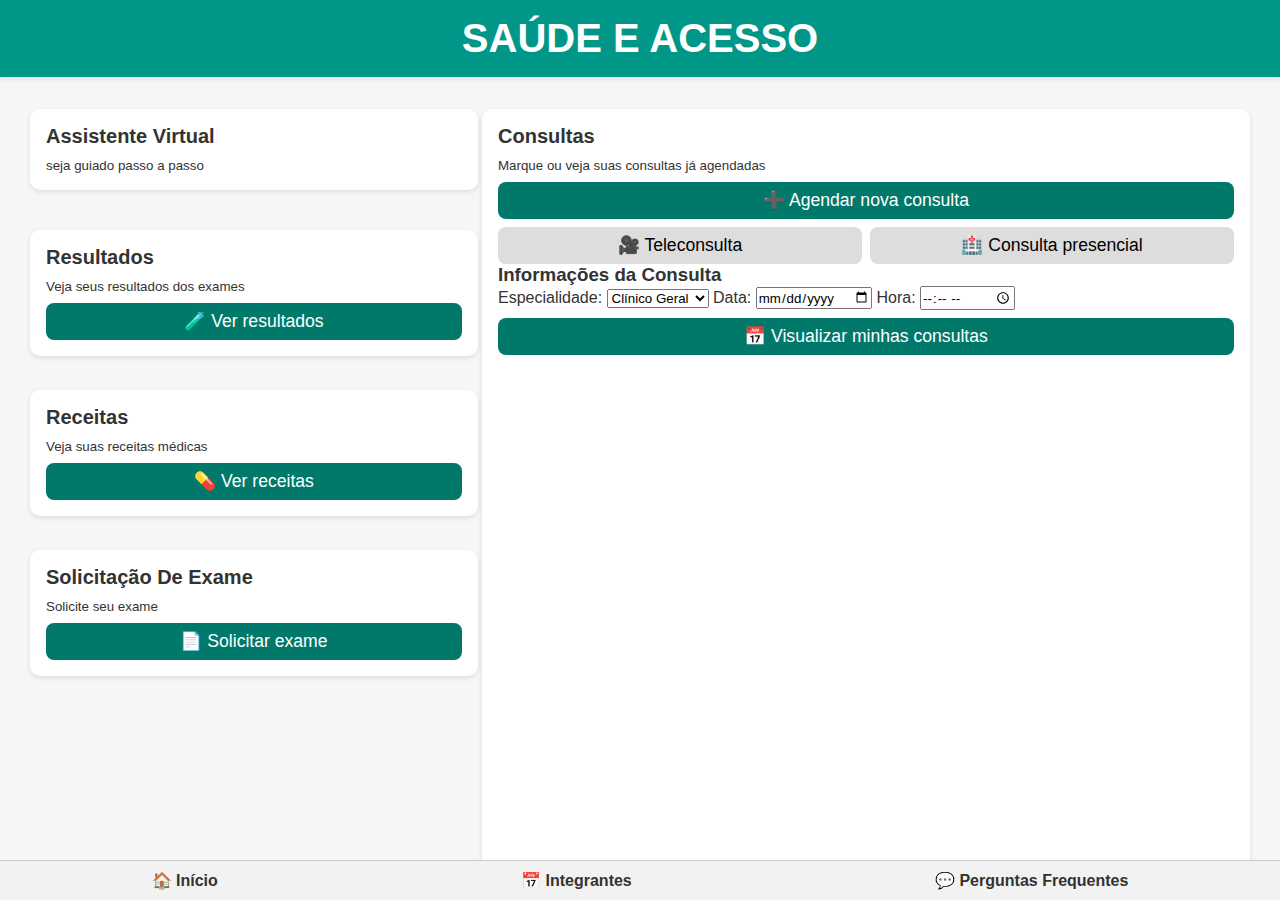
<file: index.html>
<!DOCTYPE html>
<html lang="pt-BR">
<head>
  <meta charset="UTF-8" />
  <meta name="viewport" content="width=device-width, initial-scale=1.0" />
  <title>Saúde e Acesso</title>
  <link rel="stylesheet" href="css/geral_style.css" />
  <link rel="stylesheet" href="css/XL_style.css" />
  <link rel="stylesheet" href="css/XM_style.css" />
  <link rel="stylesheet" href="css/XS_style.css" />
</head>
<body>
  <!-- Header com logo e botão do assistente -->
  <header>
    <div class="branding">
      <h1>SAÚDE E ACESSO</h1>
    </div>
   
  </header>
 
  <!-- Conteúdo principal -->
  <main class="container">
 
    <section class="card" id="AssistenteVirtual">
      <div class="card-title">Assistente Virtual</div>
      <small>seja guiado passo a passo</small>
    </section>
 
    <section class="card " id="Consultas">
      <div class="card-title">Consultas</div>
      <small>Marque ou veja suas consultas já agendadas</small>
      <button class="primary" onclick="mostrarAgendamento()">➕ Agendar nova consulta</button>
 
      <div id="opcoes" class="sub-buttons hidden">
        <button class="disabled">🎥 Teleconsulta</button>
        <button class="disabled">🏥 Consulta presencial</button>
      </div>
    <div id="formulario" class="form-section hidden">
      <h3>Informações da Consulta</h3>
      <label for="especialidade">Especialidade:</label>
      <select id="especialidade">
        <option>Clínico Geral</option>
        <option>Cardiologia</option>
        <option>Dermatologia</option>
        <option>Ginecologia</option>
      </select>

      <label for="data">Data:</label>
      <input type="date" id="data" />

      <label for="hora">Hora:</label>
      <input type="time" id="hora" />
    </div>


      <button class="primary">📅 Visualizar minhas consultas</button>
    </section>
 
    <section class="card" id="Resultados">
      <div class="card-title">Resultados</div>
      <small>Veja seus resultados dos exames</small>
      <a href="Resultados.html"><button class="primary">🧪 Ver resultados</button></a>
    </section>
 
    <section class="card" id="Receitas">
      <div class="card-title">Receitas</div>
      <small>Veja suas receitas médicas</small>
      <a href="Receitas.html"><button class="primary">💊 Ver receitas</button></a>
    </section>
 
    <section class="card" id="Solicitação_De_Exame">
      <div class="card-title">Solicitação De Exame</div>
      <small>Solicite seu exame</small>
      <a href="SolicitacaoExame.html"><button class="primary">📄 Solicitar exame</button></a>
    </section>
  </main>
 
<footer>
     <!-- Navbar inferior estilo app -->
  <nav class="footer-menu">
    <a href="index.html">🏠 Início</a>
    <a href="integrantes.html">📅 Integrantes</a>
    <a href="faq.html">💬 Perguntas Frequentes</a>
  </nav>
</footer>
 
 
 
</body>
<script src="script/script.js" ></script>
 
</html>
</file>
<file: css/geral_style.css>
/* geral_style.css */

* {
  box-sizing: border-box;
  margin: 0;
  padding: 0;
  font-family: "Segoe UI", sans-serif;
  
}

body {
  background-color: #f4f6f8;
  color: #333;
}

header {
  background-color: #009688;
  color: white;
  padding: 1rem;
  display: flex;
  align-items: center;
  justify-content: center;
  gap: 1rem;
  box-shadow: 0 2px 4px rgba(0,0,0,0.1);
}



.container {
  padding: 1rem;
  display: grid;
  gap: 1rem;
}

.card {
  background-color: white;
  padding: 1rem;
  border-radius: 10px;
  box-shadow: 0 2px 5px rgba(0,0,0,0.1);
}

.card-title {
  font-size: 1.25rem;
  font-weight: bold;
  margin-bottom: 0.5rem;
}

.primary {
  margin-top: 0.5rem;
  padding: 0.5rem;
  background-color: #00796b;
  color: white;
  border: none;
  border-radius: 8px;
  width: 100%;
  font-size: 1rem;
  cursor: pointer;
}

.primary:hover {
  background-color: #00695c;
}

.sub-buttons {
  display: flex;
  gap: 0.5rem;
  margin-top: 0.5rem;
}

.sub-buttons .disabled {
  flex: 1;
  background-color: #ddd;
  border: none;
  border-radius: 8px;
  padding: 0.5rem;
  cursor: not-allowed;
}

.bottom-nav {
  position: fixed;
  bottom: 0;
  left: 0;
  right: 0;
  display: flex;
  justify-content: space-around;
  background-color: #ffffff;
  border-top: 1px solid #ccc;
  padding: 0.5rem 0;
}

.nav-item {
  background: none;
  border: none;
  font-size: 1.2rem;
  color: #555;
  cursor: pointer;
}

.nav-item.active {
  color: #00796b;
  font-weight: bold;
}

.footer-menu {
  display: flex;
  justify-content: space-around;
  background-color: #f2f2f2;
  padding: 10px 0;
  position: fixed;
  bottom: 0;
  width: 100%;
  border-top: 1px solid #ccc;
}

.footer-menu a {
  text-decoration: none;
  color: #333;
  font-weight: bold;
}

button:disabled {
  background-color: #ccc;
  color: #666;
  cursor: not-allowed;
}
</file>
<file: css/XL_style.css>
/* XL_style.css */
@media screen and (min-width: 1200px) {
  .container {
    grid-template-columns: repeat(2, 1fr);
    padding: 2rem 4rem;
  }

  .branding h1 {
    font-size: 2.5rem;
  }

  .primary, .sub-buttons .disabled {
    font-size: 1.1rem;
  }

  #Consultas {
    position: absolute;
    right: 30px;
    width: 60%;
    height: 85%;
  }

   #AssistenteVirtual {
    position: absolute;
    left: 30px;
    width: 35%;
    
  }

  #Resultados{
    position: absolute;
    left: 30px;
    width: 35%;
    top: 230px;

  }

  #Receitas{
    position: absolute;
    left:30px ;
    width: 35%;
    top: 390px;
  }

  #Solicitação_De_Exame{
    position: absolute;
    left: 30px;
    width: 35%;
    top: 550px;
    

  }
  
  .foto{
    width: 240px;
    height: 300px;
    padding-left: 20px;
    align-items: center;
  }

  .card-fotos{
   width: 300px;
   height: 501px;
   
  }


  }
</file>
<file: css/XM_style.css>
/* XM_style.css */
@media screen and (min-width: 768px) and (max-width: 1199px) {
  .container {
    grid-template-columns: 1fr 1fr;
    gap: 1.5rem;
  }

  header {
    flex-direction: row;
    justify-content: space-between;
    padding: 1rem 2rem;
    
  }

  .branding h1 {
    font-size: 2rem;
  }

  .bottom-nav .nav-item {
    font-size: 1.2rem;
  }

  #Consultas {
    position: absolute;
    right: 30px;
    width: 60%;
    height: 80%;
  }

   #AssistenteVirtual {
    position: absolute;
    left: 30px;
    width: 32%;
    height: 140px;
    
  }

  #Resultados{
    position: absolute;
    left: 30px;
    width: 32%;
    top: 250px;
    

  }

  #Receitas{
    position: absolute;
    left:30px ;
    width: 32%;
    top: 400px;
  }

  #Solicitação_De_Exame{
    position: absolute;
    left: 30px;
    width: 32%;
    top: 550px;
    

  }

.foto{
    width: 240px;
    height: 300px;
    padding-left: 5px;
    align-items: center;
  }

  .card-fotos{
   width: 280px;
   height: 360px;
  }
  
}
</file>
<file: css/XS_style.css>
/* XS_style.css */
@media screen and (max-width: 767px) {
  header {
    flex-direction: column;
    text-align: center;
  }

  .branding h1 {
    font-size: 1.5rem;
  }

  .container {
    grid-template-columns: 1fr;
  }

  .card {
    margin-bottom: 1rem;
  }

  .bottom-nav .nav-item {
    font-size: 1rem;
  }

  .primary {
    font-size: 0.95rem;
   
  }

  .foto{
    width: 240px;
    height: 300px;
    padding-left: 5px;
    align-items: center;
  }

  .card-fotos{
   width: 110px;
   height: 280px;
  }
}
</file>
